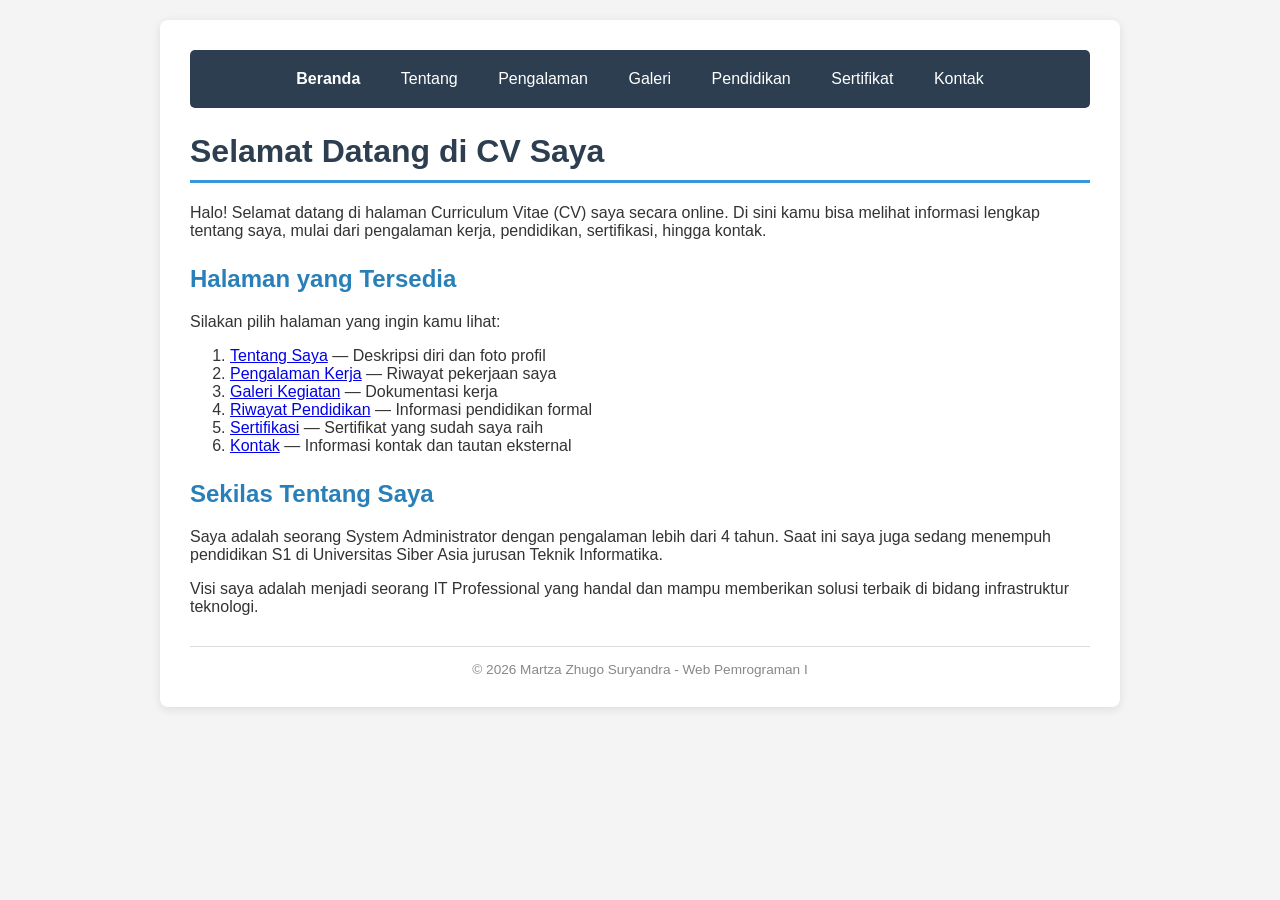
<file: index.html>
<!DOCTYPE html>
<html>
<head>
    <title>CV Martza Zhugo - Beranda</title>
    <link rel="stylesheet" href="css/style.css">
</head>
<body>

<div class="container">

    <!-- ============================================= -->
    <!-- Nama    : Martza Zhugo Suryandra               -->
    <!-- NIM     : [250401020020]                       -->
    <!-- Kelas   : [IF201]                              -->
    <!-- Matkul  : Web Pemrograman I                    -->
    <!-- ============================================= -->

    <!-- Navigasi -->
    <div class="nav">
        <a href="index.html"><b>Beranda</b></a>
        <a href="tentang.html">Tentang</a>
        <a href="pengalaman.html">Pengalaman</a>
        <a href="galeri.html">Galeri</a>
        <a href="pendidikan.html">Pendidikan</a>
        <a href="sertifikat.html">Sertifikat</a>
        <a href="kontak.html">Kontak</a>
    </div>

    <h1>Selamat Datang di CV Saya</h1>

    <p>
        Halo! Selamat datang di halaman Curriculum Vitae (CV) saya secara online.
        Di sini kamu bisa melihat informasi lengkap tentang saya, mulai dari 
        pengalaman kerja, pendidikan, sertifikasi, hingga kontak.
    </p>

    <h2>Halaman yang Tersedia</h2>
    
    <p>Silakan pilih halaman yang ingin kamu lihat:</p>

    <ol>
        <li><a href="tentang.html">Tentang Saya</a> — Deskripsi diri dan foto profil</li>
        <li><a href="pengalaman.html">Pengalaman Kerja</a> — Riwayat pekerjaan saya</li>
        <li><a href="galeri.html">Galeri Kegiatan</a> — Dokumentasi kerja</li>
        <li><a href="pendidikan.html">Riwayat Pendidikan</a> — Informasi pendidikan formal</li>
        <li><a href="sertifikat.html">Sertifikasi</a> — Sertifikat yang sudah saya raih</li>
        <li><a href="kontak.html">Kontak</a> — Informasi kontak dan tautan eksternal</li>
    </ol>

    <h2>Sekilas Tentang Saya</h2>

    <p>
        Saya adalah seorang System Administrator dengan pengalaman lebih dari 
        4 tahun. Saat ini saya juga sedang menempuh pendidikan S1 di 
        Universitas Siber Asia jurusan Teknik Informatika.
    </p>

    <p>
        Visi saya adalah menjadi seorang IT Professional yang handal dan mampu 
        memberikan solusi terbaik di bidang infrastruktur teknologi.
    </p>

    <div class="footer">
        &copy; 2026 Martza Zhugo Suryandra - Web Pemrograman I
    </div>

</div>

</body>
</html>
</file>
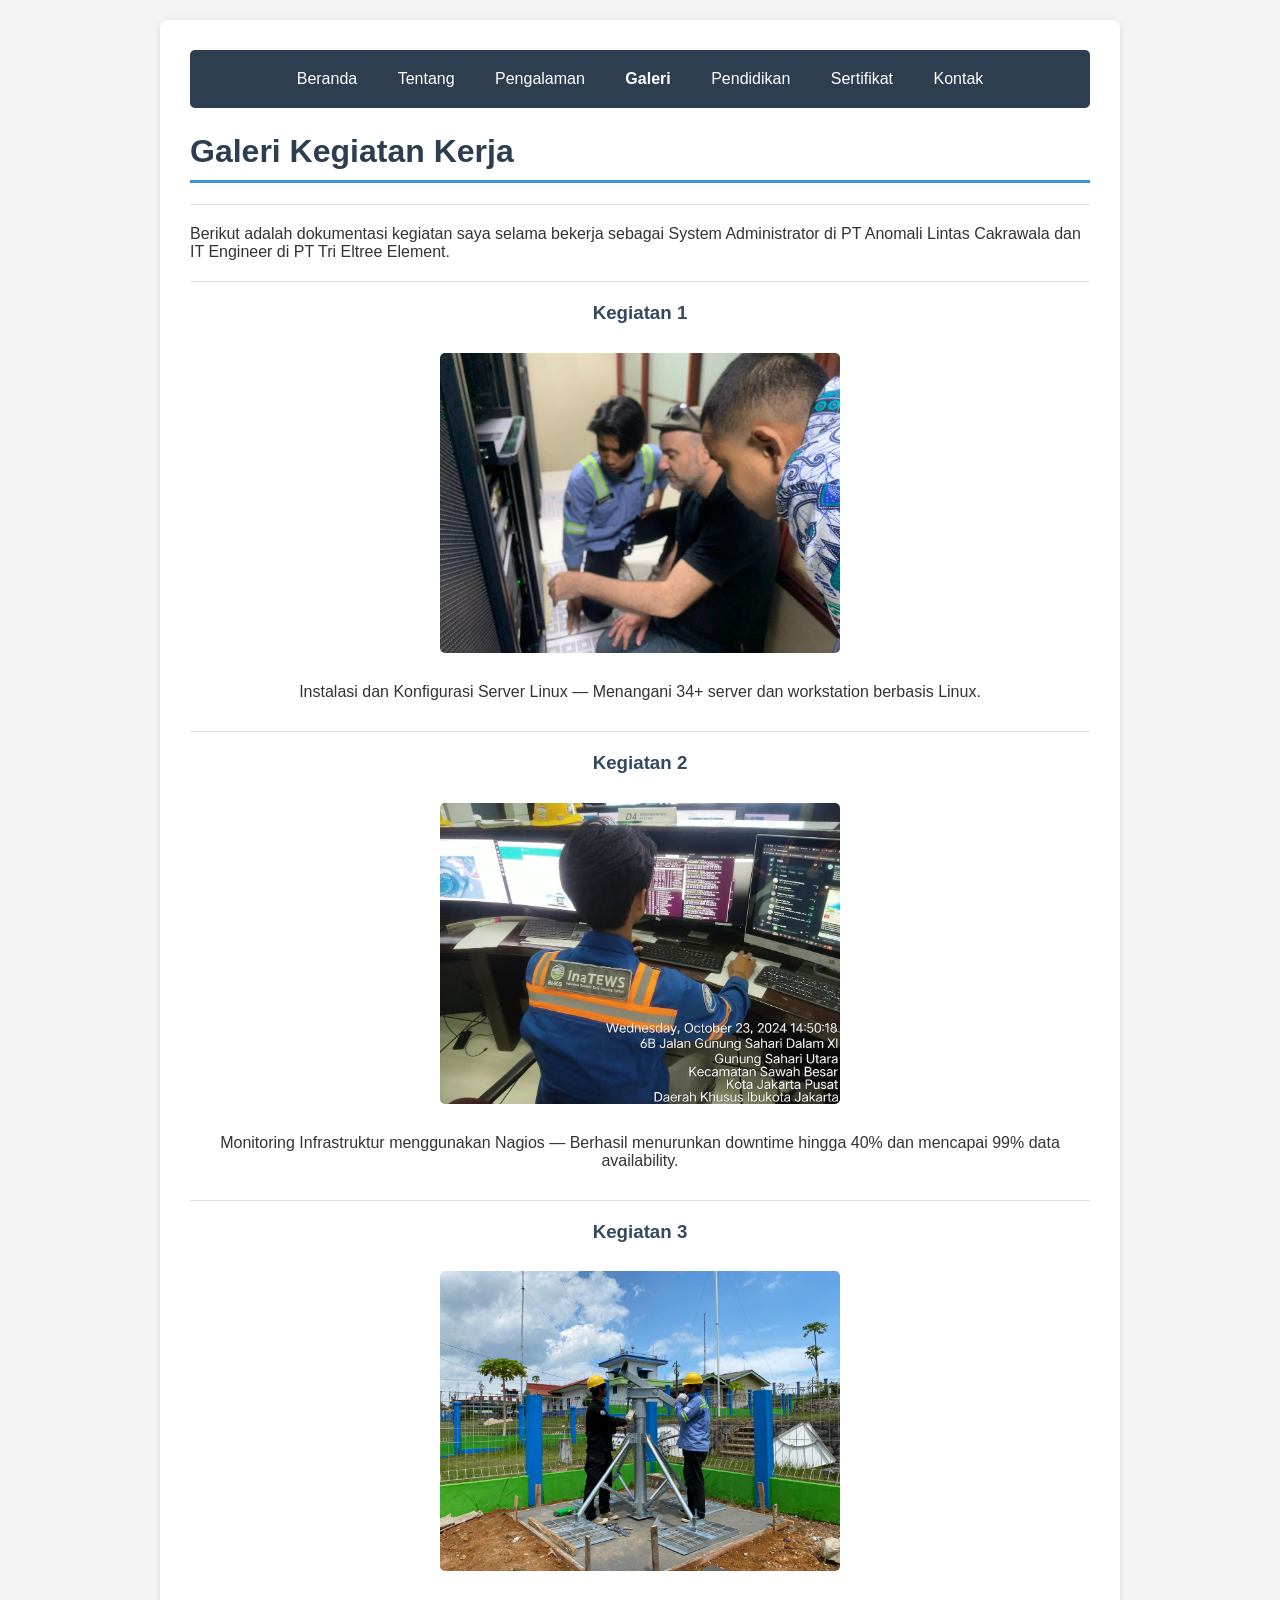
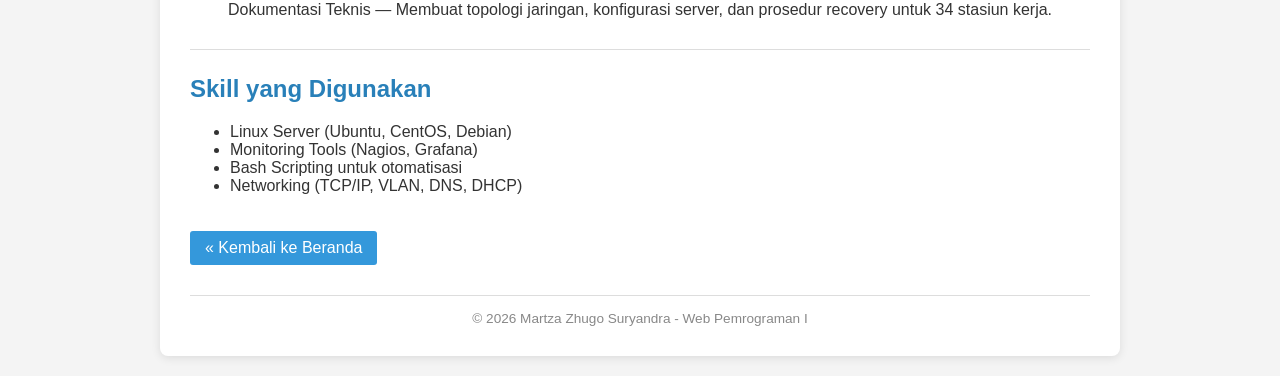
<file: galeri.html>
<!DOCTYPE html>
<html>
<head>
    <title>CV Martza Zhugo - Galeri</title>
    <link rel="stylesheet" href="css/style.css">
</head>
<body>

<div class="container">

    <!-- ============================================= -->
    <!-- KOMENTAR: Halaman Galeri Foto Kegiatan         -->
    <!-- Berisi 3 foto dokumentasi kerja                -->
    <!-- ============================================= -->

    <!-- Navigasi -->
    <div class="nav">
        <a href="index.html">Beranda</a>
        <a href="tentang.html">Tentang</a>
        <a href="pengalaman.html">Pengalaman</a>
        <a href="galeri.html"><b>Galeri</b></a>
        <a href="pendidikan.html">Pendidikan</a>
        <a href="sertifikat.html">Sertifikat</a>
        <a href="kontak.html">Kontak</a>
    </div>

    <h1>Galeri Kegiatan Kerja</h1>

    <hr>

    <p>
        Berikut adalah dokumentasi kegiatan saya selama bekerja sebagai 
        System Administrator di PT Anomali Lintas Cakrawala 
        dan IT Engineer di PT Tri Eltree Element.
    </p>

    <hr>

    <!-- GAMBAR 1 -->
    <div style="text-align:center; margin-bottom:30px;">
        <h3>Kegiatan 1</h3>
        <img src="gambar/1.jpg" 
             alt="Foto kegiatan kerja 1 - Instalasi Server" 
             width="400">
        <p>
            Instalasi dan Konfigurasi Server Linux — 
            Menangani 34+ server dan workstation berbasis Linux.
        </p>
    </div>

    <hr>

    <!-- GAMBAR 2 -->
    <div style="text-align:center; margin-bottom:30px;">
        <h3>Kegiatan 2</h3>
        <img src="gambar/2.jpg" 
             alt="Foto kegiatan kerja 2 - Monitoring Jaringan" 
             width="400">
        <p>
            Monitoring Infrastruktur menggunakan Nagios — 
            Berhasil menurunkan downtime hingga 40% dan mencapai 
            99% data availability.
        </p>
    </div>

    <hr>

    <!-- GAMBAR 3 -->
    <div style="text-align:center; margin-bottom:30px;">
        <h3>Kegiatan 3</h3>
        <img src="gambar/3.jpg" 
             alt="Foto kegiatan kerja 3 - Dokumentasi Jaringan" 
             width="400">
        <p>
            Dokumentasi Teknis — Membuat topologi jaringan, 
            konfigurasi server, dan prosedur recovery untuk 
            34 stasiun kerja.
        </p>
    </div>

    <hr>

    <h2>Skill yang Digunakan</h2>
    <ul>
        <li>Linux Server (Ubuntu, CentOS, Debian)</li>
        <li>Monitoring Tools (Nagios, Grafana)</li>
        <li>Bash Scripting untuk otomatisasi</li>
        <li>Networking (TCP/IP, VLAN, DNS, DHCP)</li>
    </ul>

    <a href="index.html" class="back-link">&laquo; Kembali ke Beranda</a>

    <div class="footer">
        &copy; 2026 Martza Zhugo Suryandra - Web Pemrograman I
    </div>

</div>

</body>
</html>
</file>
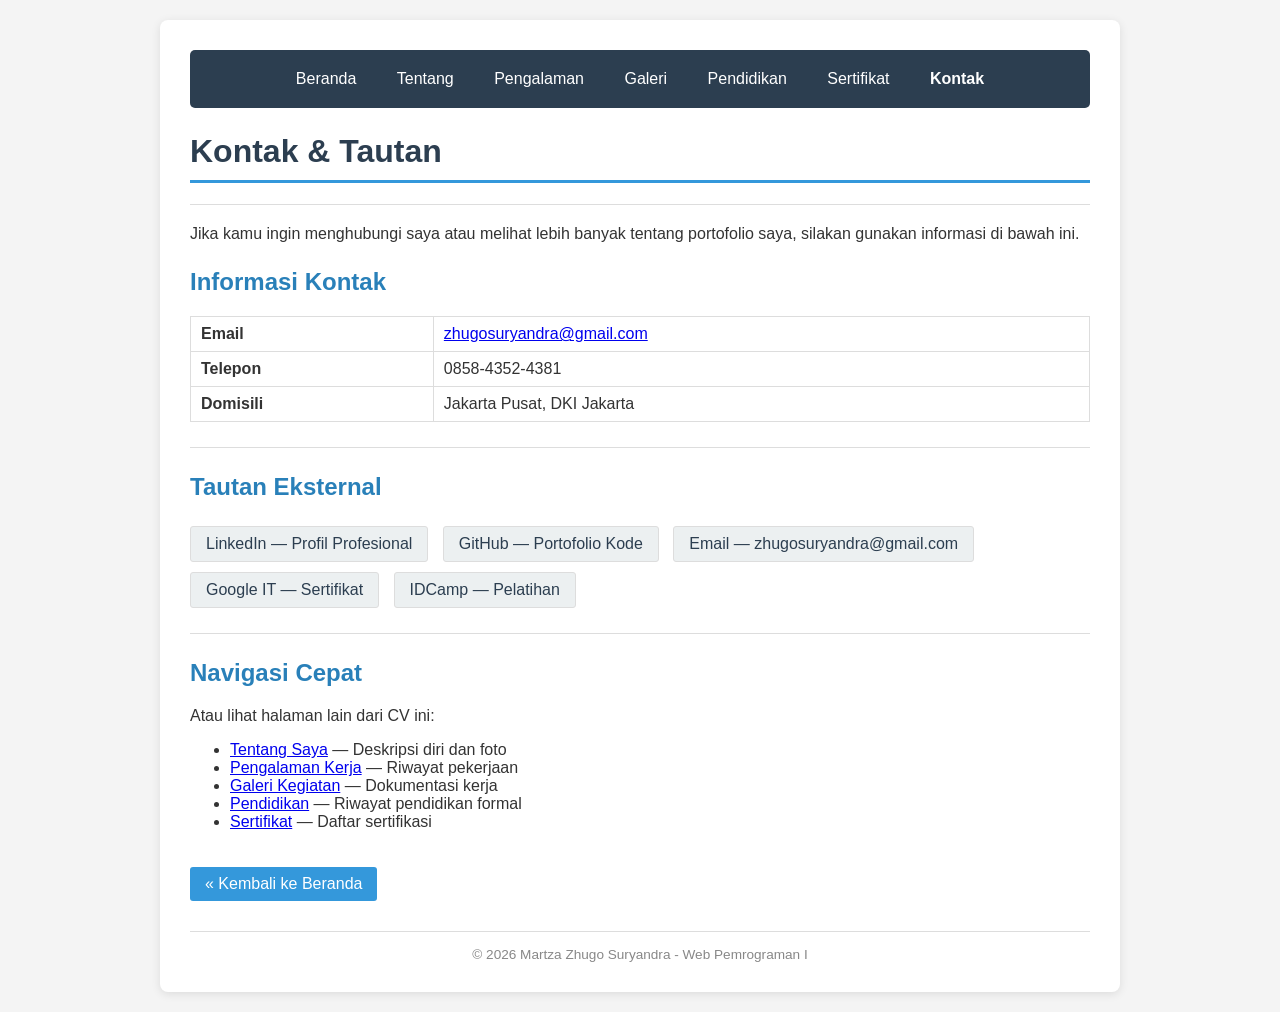
<file: kontak.html>
<!DOCTYPE html>
<html>
<head>
    <title>CV Martza Zhugo - Kontak</title>
    <link rel="stylesheet" href="css/style.css">
</head>
<body>

<div class="container">

    <!-- ============================================= -->
    <!-- KOMENTAR: Halaman Kontak & Link                -->
    <!-- Berisi informasi kontak dan link eksternal     -->
    <!-- ============================================= -->

    <!-- Navigasi -->
    <div class="nav">
        <a href="index.html">Beranda</a>
        <a href="tentang.html">Tentang</a>
        <a href="pengalaman.html">Pengalaman</a>
        <a href="galeri.html">Galeri</a>
        <a href="pendidikan.html">Pendidikan</a>
        <a href="sertifikat.html">Sertifikat</a>
        <a href="kontak.html"><b>Kontak</b></a>
    </div>

    <h1>Kontak &amp; Tautan</h1>

    <hr>

    <p>
        Jika kamu ingin menghubungi saya atau melihat lebih banyak 
        tentang portofolio saya, silakan gunakan informasi di bawah ini.
    </p>

    <h2>Informasi Kontak</h2>
    <table>
        <tr>
            <td><b>Email</b></td>
            <td><a href="mailto:zhugosuryandra@gmail.com">zhugosuryandra@gmail.com</a></td>
        </tr>
        <tr>
            <td><b>Telepon</b></td>
            <td>0858-4352-4381</td>
        </tr>
        <tr>
            <td><b>Domisili</b></td>
            <td>Jakarta Pusat, DKI Jakarta</td>
        </tr>
    </table>

    <hr>

    <h2>Tautan Eksternal</h2>

    <div class="link-list">
        <a href="https://www.linkedin.com/in/martza-zhugo-125a941ba/" target="_blank">
            LinkedIn — Profil Profesional
        </a>
        <a href="https://github.com/martzazhugo" target="_blank">
            GitHub — Portofolio Kode
        </a>
        <a href="mailto:zhugosuryandra@gmail.com">
            Email — zhugosuryandra@gmail.com
        </a>
        <a href="https://www.coursera.org/professional-certificates/google-it-support" target="_blank">
            Google IT — Sertifikat
        </a>
        <a href="https://idcamp.ioh.co.id/" target="_blank">
            IDCamp — Pelatihan
        </a>
    </div>

    <hr>

    <h2>Navigasi Cepat</h2>
    <p>
        Atau lihat halaman lain dari CV ini:
    </p>
    <ul>
        <li><a href="tentang.html">Tentang Saya</a> — Deskripsi diri dan foto</li>
        <li><a href="pengalaman.html">Pengalaman Kerja</a> — Riwayat pekerjaan</li>
        <li><a href="galeri.html">Galeri Kegiatan</a> — Dokumentasi kerja</li>
        <li><a href="pendidikan.html">Pendidikan</a> — Riwayat pendidikan formal</li>
        <li><a href="sertifikat.html">Sertifikat</a> — Daftar sertifikasi</li>
    </ul>

    <a href="index.html" class="back-link">&laquo; Kembali ke Beranda</a>

    <div class="footer">
        &copy; 2026 Martza Zhugo Suryandra - Web Pemrograman I
    </div>

</div>

</body>
</html>
</file>
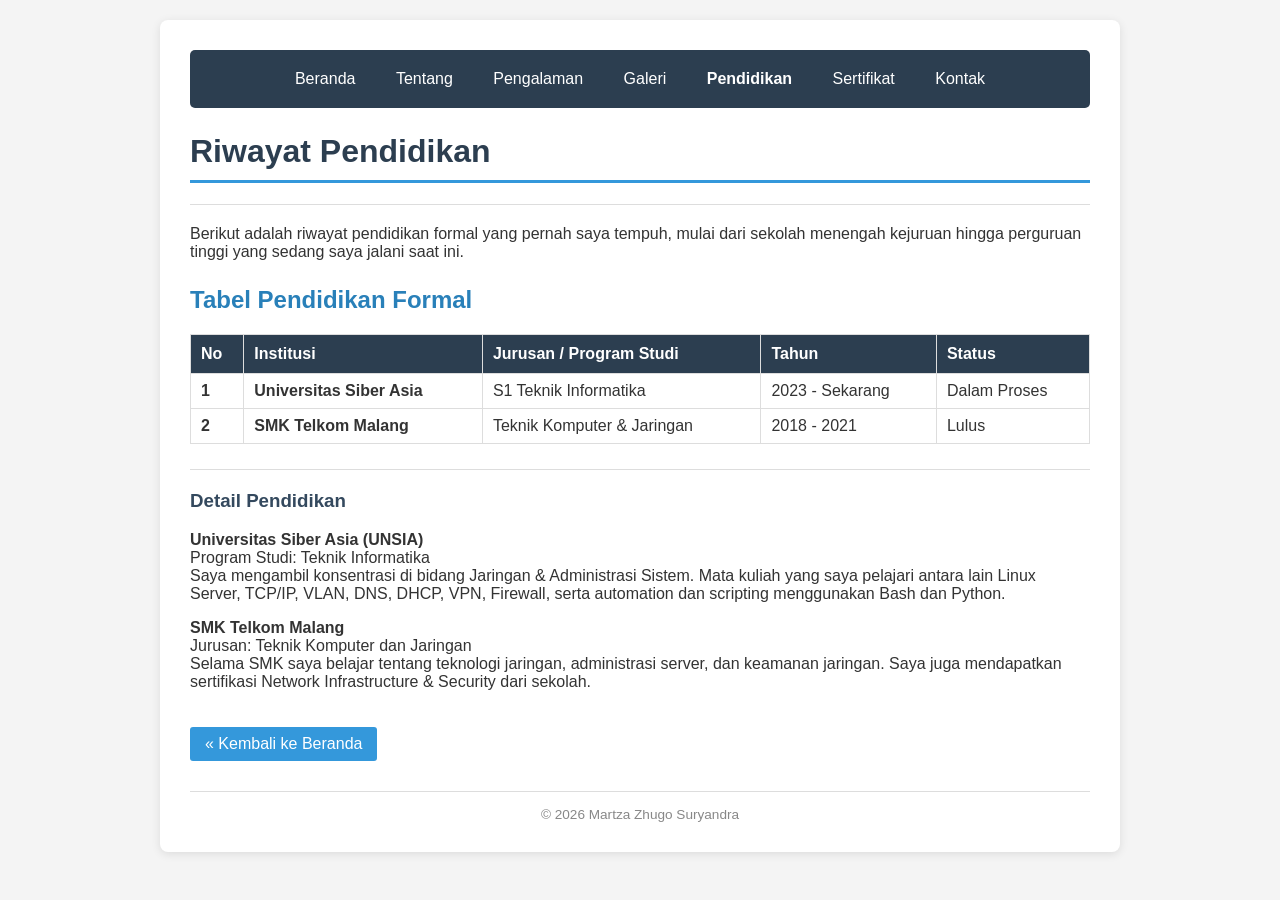
<file: pendidikan.html>
<!DOCTYPE html>
<html>
<head>
    <title>CV Martza Zhugo - Pendidikan</title>
    <link rel="stylesheet" href="css/style.css">
</head>
<body>

<div class="container">

    <!-- ============================================= -->
    <!-- KOMENTAR: Halaman Riwayat Pendidikan           -->
    <!-- Berisi TABEL 1: pendidikan formal              -->
    <!-- ============================================= -->

    <!-- Navigasi -->
    <div class="nav">
        <a href="index.html">Beranda</a>
        <a href="tentang.html">Tentang</a>
        <a href="pengalaman.html">Pengalaman</a>
        <a href="galeri.html">Galeri</a>
        <a href="pendidikan.html"><b>Pendidikan</b></a>
        <a href="sertifikat.html">Sertifikat</a>
        <a href="kontak.html">Kontak</a>
    </div>

    <h1>Riwayat Pendidikan</h1>

    <hr>

    <p>
        Berikut adalah riwayat pendidikan formal yang pernah saya tempuh, 
        mulai dari sekolah menengah kejuruan hingga perguruan tinggi 
        yang sedang saya jalani saat ini.
    </p>

    <!-- TABEL 1: Pendidikan Formal -->
    <h2>Tabel Pendidikan Formal</h2>

    <table>
        <tr>
            <th>No</th>
            <th>Institusi</th>
            <th>Jurusan / Program Studi</th>
            <th>Tahun</th>
            <th>Status</th>
        </tr>
        <tr>
            <td><b>1</b></td>
            <td><b>Universitas Siber Asia</b></td>
            <td>S1 Teknik Informatika</td>
            <td>2023 - Sekarang</td>
            <td>Dalam Proses</td>
        </tr>
        <tr>
            <td><b>2</b></td>
            <td><b>SMK Telkom Malang</b></td>
            <td>Teknik Komputer &amp; Jaringan</td>
            <td>2018 - 2021</td>
            <td>Lulus</td>
        </tr>
    </table>

    <hr>

    <h3>Detail Pendidikan</h3>

    <p>
        <b>Universitas Siber Asia (UNSIA)</b><br>
        Program Studi: Teknik Informatika<br>
        Saya mengambil konsentrasi di bidang Jaringan &amp; Administrasi Sistem. 
        Mata kuliah yang saya pelajari antara lain Linux Server, TCP/IP, VLAN, 
        DNS, DHCP, VPN, Firewall, serta automation dan scripting menggunakan 
        Bash dan Python.
    </p>

    <p>
        <b>SMK Telkom Malang</b><br>
        Jurusan: Teknik Komputer dan Jaringan<br>
        Selama SMK saya belajar tentang teknologi jaringan, 
        administrasi server, dan keamanan jaringan. 
        Saya juga mendapatkan sertifikasi Network Infrastructure &amp; Security 
        dari sekolah.
    </p>

    <a href="index.html" class="back-link">&laquo; Kembali ke Beranda</a>

    <div class="footer">
        &copy; 2026 Martza Zhugo Suryandra
    </div>

</div>

</body>
</html>
</file>
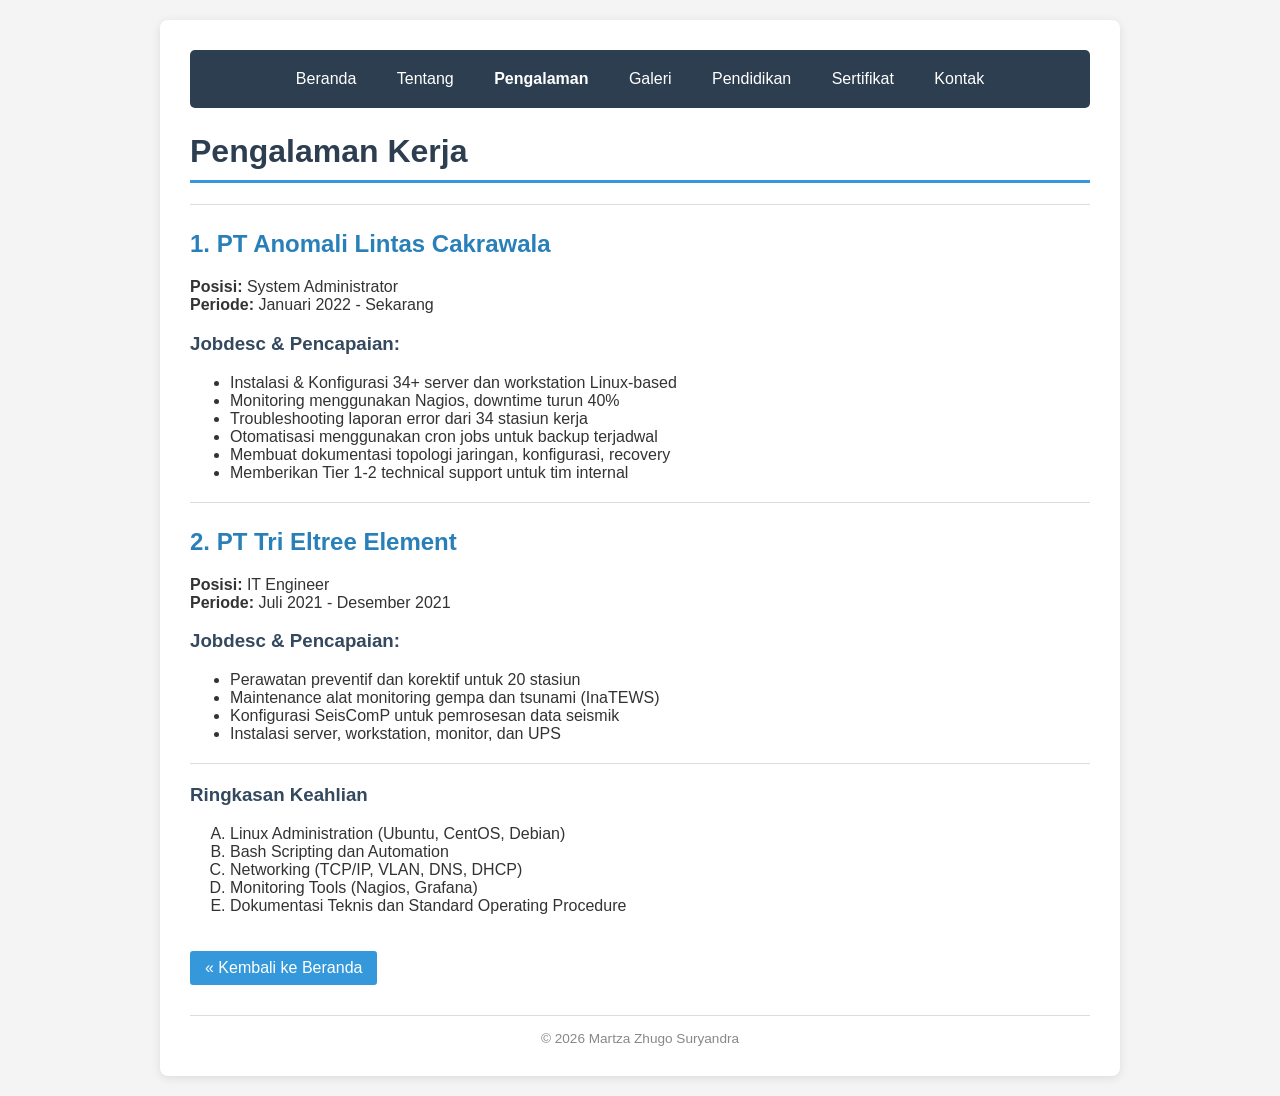
<file: pengalaman.html>
<!DOCTYPE html>
<html>
<head>
    <title>CV Martza Zhugo - Pengalaman</title>
    <link rel="stylesheet" href="css/style.css">
</head>
<body>

<div class="container">

    <!-- ============================================= -->
    <!-- KOMENTAR: Halaman Pengalaman Kerja            -->
    <!-- Berisi daftar riwayat pekerjaan                -->
    <!-- ============================================= -->

    <!-- Navigasi -->
    <div class="nav">
        <a href="index.html">Beranda</a>
        <a href="tentang.html">Tentang</a>
        <a href="pengalaman.html"><b>Pengalaman</b></a>
        <a href="galeri.html">Galeri</a>
        <a href="pendidikan.html">Pendidikan</a>
        <a href="sertifikat.html">Sertifikat</a>
        <a href="kontak.html">Kontak</a>
    </div>

    <h1>Pengalaman Kerja</h1>

    <hr>

    <h2>1. PT Anomali Lintas Cakrawala</h2>
    <p>
        <b>Posisi:</b> System Administrator<br>
        <b>Periode:</b> Januari 2022 - Sekarang
    </p>

    <h3>Jobdesc &amp; Pencapaian:</h3>
    <ul>
        <li>Instalasi &amp; Konfigurasi 34+ server dan workstation Linux-based</li>
        <li>Monitoring menggunakan Nagios, downtime turun 40%</li>
        <li>Troubleshooting laporan error dari 34 stasiun kerja</li>
        <li>Otomatisasi menggunakan cron jobs untuk backup terjadwal</li>
        <li>Membuat dokumentasi topologi jaringan, konfigurasi, recovery</li>
        <li>Memberikan Tier 1-2 technical support untuk tim internal</li>
    </ul>

    <hr>

    <h2>2. PT Tri Eltree Element</h2>
    <p>
        <b>Posisi:</b> IT Engineer<br>
        <b>Periode:</b> Juli 2021 - Desember 2021
    </p>

    <h3>Jobdesc &amp; Pencapaian:</h3>
    <ul>
        <li>Perawatan preventif dan korektif untuk 20 stasiun</li>
        <li>Maintenance alat monitoring gempa dan tsunami (InaTEWS)</li>
        <li>Konfigurasi SeisComP untuk pemrosesan data seismik</li>
        <li>Instalasi server, workstation, monitor, dan UPS</li>
    </ul>

    <hr>

    <h3>Ringkasan Keahlian</h3>
    <ol type="A">
        <li>Linux Administration (Ubuntu, CentOS, Debian)</li>
        <li>Bash Scripting dan Automation</li>
        <li>Networking (TCP/IP, VLAN, DNS, DHCP)</li>
        <li>Monitoring Tools (Nagios, Grafana)</li>
        <li>Dokumentasi Teknis dan Standard Operating Procedure</li>
    </ol>

    <a href="index.html" class="back-link">&laquo; Kembali ke Beranda</a>

    <div class="footer">
        &copy; 2026 Martza Zhugo Suryandra
    </div>

</div>

</body>
</html>
</file>
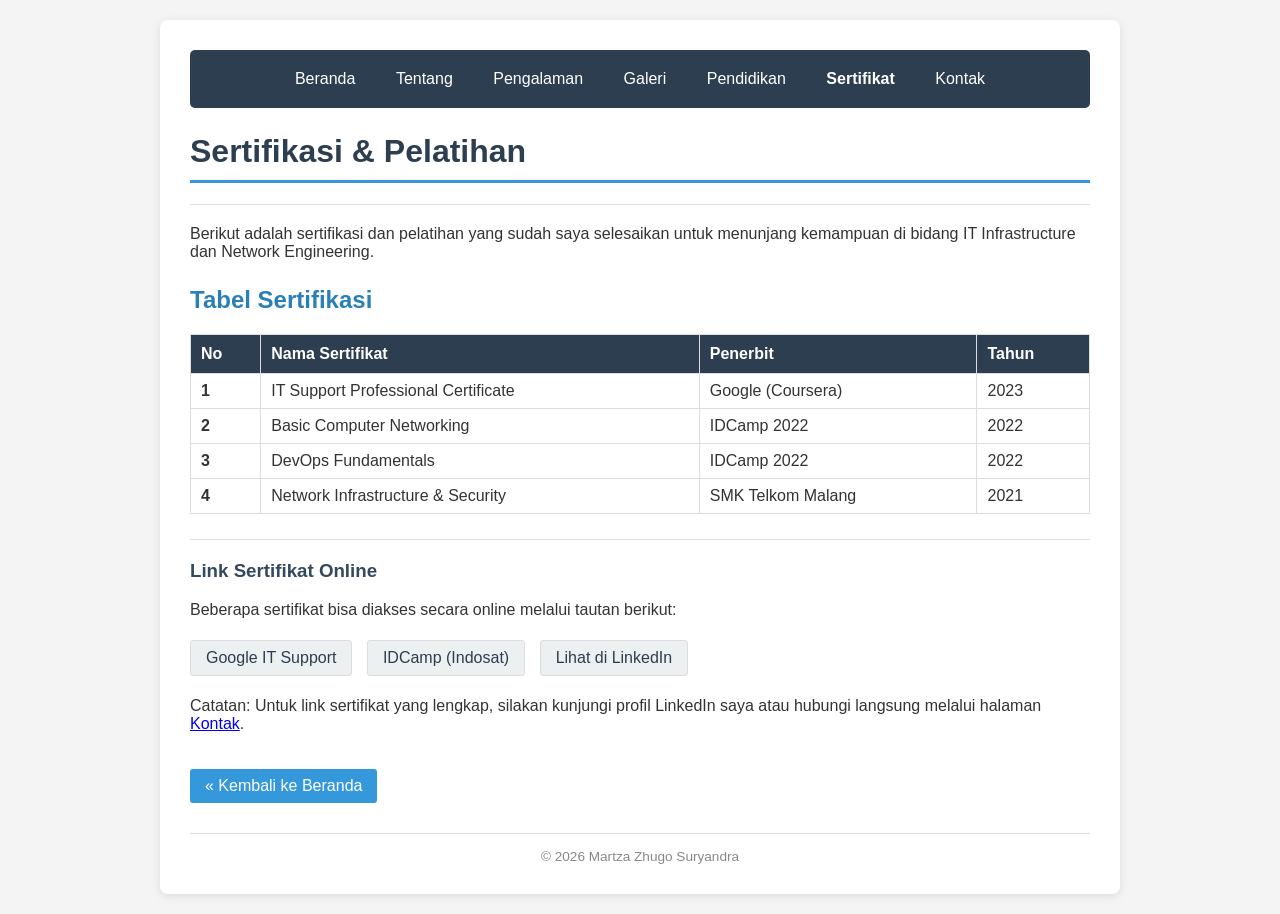
<file: sertifikat.html>
<!DOCTYPE html>
<html>
<head>
    <title>CV Martza Zhugo - Sertifikat</title>
    <link rel="stylesheet" href="css/style.css">
</head>
<body>

<div class="container">

    <!-- ============================================= -->
    <!-- KOMENTAR: Halaman Sertifikasi                  -->
    <!-- Berisi TABEL 2: daftar sertifikat              -->
    <!-- ============================================= -->

    <!-- Navigasi -->
    <div class="nav">
        <a href="index.html">Beranda</a>
        <a href="tentang.html">Tentang</a>
        <a href="pengalaman.html">Pengalaman</a>
        <a href="galeri.html">Galeri</a>
        <a href="pendidikan.html">Pendidikan</a>
        <a href="sertifikat.html"><b>Sertifikat</b></a>
        <a href="kontak.html">Kontak</a>
    </div>

    <h1>Sertifikasi &amp; Pelatihan</h1>

    <hr>

    <p>
        Berikut adalah sertifikasi dan pelatihan yang sudah saya selesaikan 
        untuk menunjang kemampuan di bidang IT Infrastructure dan 
        Network Engineering.
    </p>

    <!-- TABEL 2: Daftar Sertifikasi -->
    <h2>Tabel Sertifikasi</h2>

    <table>
        <tr>
            <th>No</th>
            <th>Nama Sertifikat</th>
            <th>Penerbit</th>
            <th>Tahun</th>
        </tr>
        <tr>
            <td><b>1</b></td>
            <td>IT Support Professional Certificate</td>
            <td>Google (Coursera)</td>
            <td>2023</td>
        </tr>
        <tr>
            <td><b>2</b></td>
            <td>Basic Computer Networking</td>
            <td>IDCamp 2022</td>
            <td>2022</td>
        </tr>
        <tr>
            <td><b>3</b></td>
            <td>DevOps Fundamentals</td>
            <td>IDCamp 2022</td>
            <td>2022</td>
        </tr>
        <tr>
            <td><b>4</b></td>
            <td>Network Infrastructure &amp; Security</td>
            <td>SMK Telkom Malang</td>
            <td>2021</td>
        </tr>
    </table>

    <hr>

    <h3>Link Sertifikat Online</h3>
    <p>
        Beberapa sertifikat bisa diakses secara online melalui tautan berikut:
    </p>

    <div class="link-list">
        <a href="https://www.coursera.org/professional-certificates/google-it-support" target="_blank">
            Google IT Support
        </a>
        <a href="https://idcamp.ioh.co.id/" target="_blank">
            IDCamp (Indosat)
        </a>
        <a href="https://www.linkedin.com/in/martza-zhugo-125a941ba/" target="_blank">
            Lihat di LinkedIn
        </a>
    </div>

    <p>
        Catatan: Untuk link sertifikat yang lengkap, silakan kunjungi 
        profil LinkedIn saya atau hubungi langsung melalui halaman 
        <a href="kontak.html">Kontak</a>.
    </p>

    <a href="index.html" class="back-link">&laquo; Kembali ke Beranda</a>

    <div class="footer">
        &copy; 2026 Martza Zhugo Suryandra
    </div>

</div>

</body>
</html>
</file>
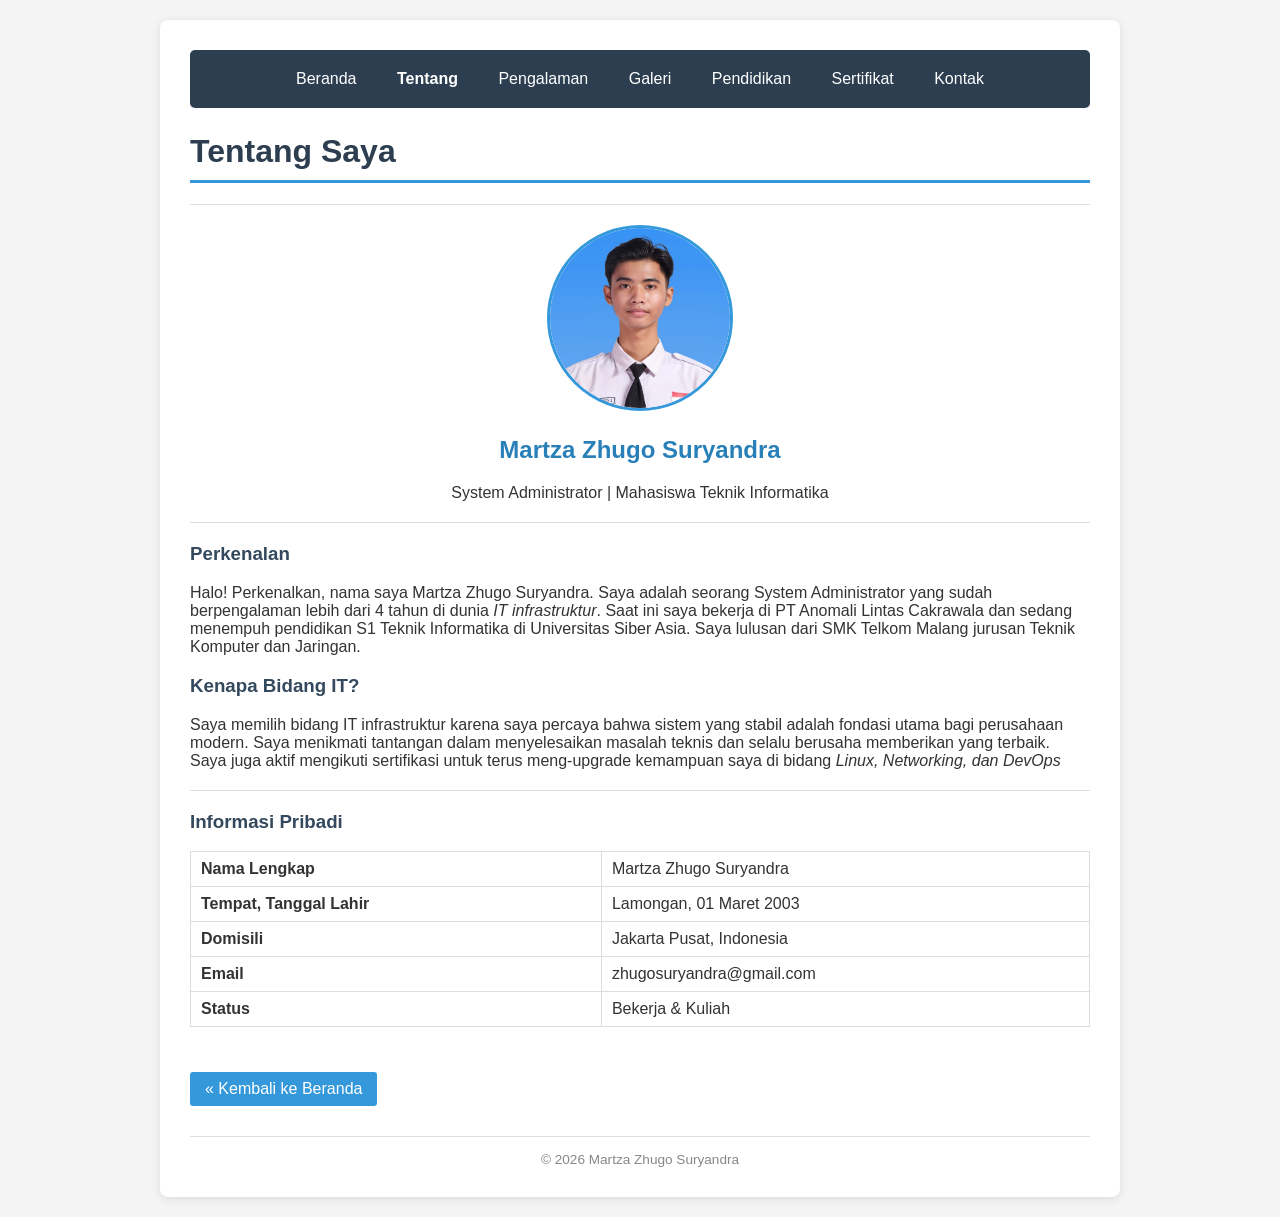
<file: tentang.html>
<!DOCTYPE html>
<html>
<head>
    <title>CV Martza Zhugo - Tentang Saya</title>
    <link rel="stylesheet" href="css/style.css">
</head>
<body>

<div class="container">

    <!-- ============================================= -->
    <!-- KOMENTAR: Halaman Tentang Saya                 -->
    <!-- Berisi deskripsi diri dan foto profil          -->
    <!-- ============================================= -->

    <!-- Navigasi -->
    <div class="nav">
        <a href="index.html">Beranda</a>
        <a href="tentang.html"><b>Tentang</b></a>
        <a href="pengalaman.html">Pengalaman</a>
        <a href="galeri.html">Galeri</a>
        <a href="pendidikan.html">Pendidikan</a>
        <a href="sertifikat.html">Sertifikat</a>
        <a href="kontak.html">Kontak</a>
    </div>

    <h1>Tentang Saya</h1>

    <hr>

    <!-- Foto Profil -->
    <img src="gambar/foto-martza.jpg" 
         alt="Foto Martza Zhugo Suryandra" 
         width="180" 
         height="180" 
         class="foto-profil">

    <h2 style="text-align:center;">Martza Zhugo Suryandra</h2>
    <p style="text-align:center;">
        System Administrator | Mahasiswa Teknik Informatika
    </p>

    <hr>

    <h3>Perkenalan</h3>
    <p>
        Halo! Perkenalkan, nama saya Martza Zhugo Suryandra. Saya adalah seorang 
        System Administrator yang sudah berpengalaman lebih dari 4 tahun 
        di dunia <i>IT infrastruktur</i>. Saat ini saya bekerja di 
        PT Anomali Lintas Cakrawala dan sedang menempuh pendidikan S1 
        Teknik Informatika di Universitas Siber Asia. 
        Saya lulusan dari SMK Telkom Malang jurusan Teknik Komputer dan Jaringan.
    </p>

    <h3>Kenapa Bidang IT?</h3>
    <p>
        Saya memilih bidang IT infrastruktur karena saya percaya bahwa 
        sistem yang stabil adalah fondasi utama bagi perusahaan modern. 
        Saya menikmati tantangan dalam menyelesaikan masalah teknis 
        dan selalu berusaha memberikan yang terbaik. 
        Saya juga aktif mengikuti sertifikasi untuk terus meng-upgrade 
        kemampuan saya di bidang <i>Linux, Networking, dan DevOps</i>
    </p>

    <hr>

    <h3>Informasi Pribadi</h3>
    <table>
        <tr>
            <td><b>Nama Lengkap</b></td>
            <td>Martza Zhugo Suryandra</td>
        </tr>
        <tr>
            <td><b>Tempat, Tanggal Lahir</b></td>
            <td>Lamongan, 01 Maret 2003</td>
        </tr>
        <tr>
            <td><b>Domisili</b></td>
            <td>Jakarta Pusat, Indonesia</td>
        </tr>
        <tr>
            <td><b>Email</b></td>
            <td>zhugosuryandra@gmail.com</td>
        </tr>
        <tr>
            <td><b>Status</b></td>
            <td>Bekerja &amp; Kuliah</td>
        </tr>
    </table>

    <a href="index.html" class="back-link">&laquo; Kembali ke Beranda</a>

    <div class="footer">
        &copy; 2026 Martza Zhugo Suryandra
    </div>

</div>

</body>
</html>
</file>
<file: css/style.css>
/* ===========================================
   style.css - CV Martza Zhugo Suryandra
   Mata Kuliah: Web Pemrograman I
   =========================================== */

/* Reset dasar */
body {
    font-family: Arial, Helvetica, sans-serif;
    background-color: #f4f4f4;
    margin: 0;
    padding: 20px;
    color: #333;
}

/* Container utama */
.container {
    max-width: 900px;
    margin: 0 auto;
    background: white;
    padding: 30px;
    border-radius: 8px;
    box-shadow: 0 2px 10px rgba(0,0,0,0.1);
}

/* Judul */
h1 {
    color: #2c3e50;
    border-bottom: 3px solid #3498db;
    padding-bottom: 10px;
}

h2 {
    color: #2980b9;
    margin-top: 25px;
}

h3 {
    color: #34495e;
}

/* Navigasi */
.nav {
    background-color: #2c3e50;
    padding: 12px;
    border-radius: 5px;
    margin-bottom: 25px;
    text-align: center;
}

.nav a {
    color: white;
    text-decoration: none;
    padding: 8px 15px;
    margin: 0 3px;
    border-radius: 3px;
    display: inline-block;
}

.nav a:hover {
    background-color: #3498db;
}

/* Tabel */
table {
    width: 100%;
    border-collapse: collapse;
    margin: 15px 0 25px 0;
}

table, th, td {
    border: 1px solid #ddd;
}

th {
    background-color: #2c3e50;
    color: white;
    padding: 10px;
    text-align: left;
}

td {
    padding: 8px 10px;
}

tr:hover {
    background-color: #f0f7ff;
}

/* Gambar */
img {
    border-radius: 5px;
    margin: 10px;
}

.foto-profil {
    border-radius: 50%;
    border: 3px solid #3498db;
    display: block;
    margin: 10px auto;
}

/* Link navigasi bawah */
.back-link {
    display: inline-block;
    margin-top: 20px;
    padding: 8px 15px;
    background-color: #3498db;
    color: white;
    text-decoration: none;
    border-radius: 3px;
}

.back-link:hover {
    background-color: #2980b9;
}

/* Gallery hobi */
.gallery {
    text-align: center;
    margin: 20px 0;
}

.gallery img {
    width: 100px;
    height: 100px;
    object-fit: contain;
}

/* Link list */
.link-list a {
    display: inline-block;
    margin: 5px 10px 5px 0;
    padding: 8px 15px;
    background-color: #ecf0f1;
    color: #2c3e50;
    text-decoration: none;
    border-radius: 3px;
    border: 1px solid #ddd;
}

.link-list a:hover {
    background-color: #3498db;
    color: white;
}

/* Footer */
.footer {
    text-align: center;
    margin-top: 30px;
    padding-top: 15px;
    border-top: 1px solid #ddd;
    color: #888;
    font-size: 0.85em;
}

/* Garis pemisah */
hr {
    border: 0;
    height: 1px;
    background: #ddd;
    margin: 20px 0;
}
</file>
